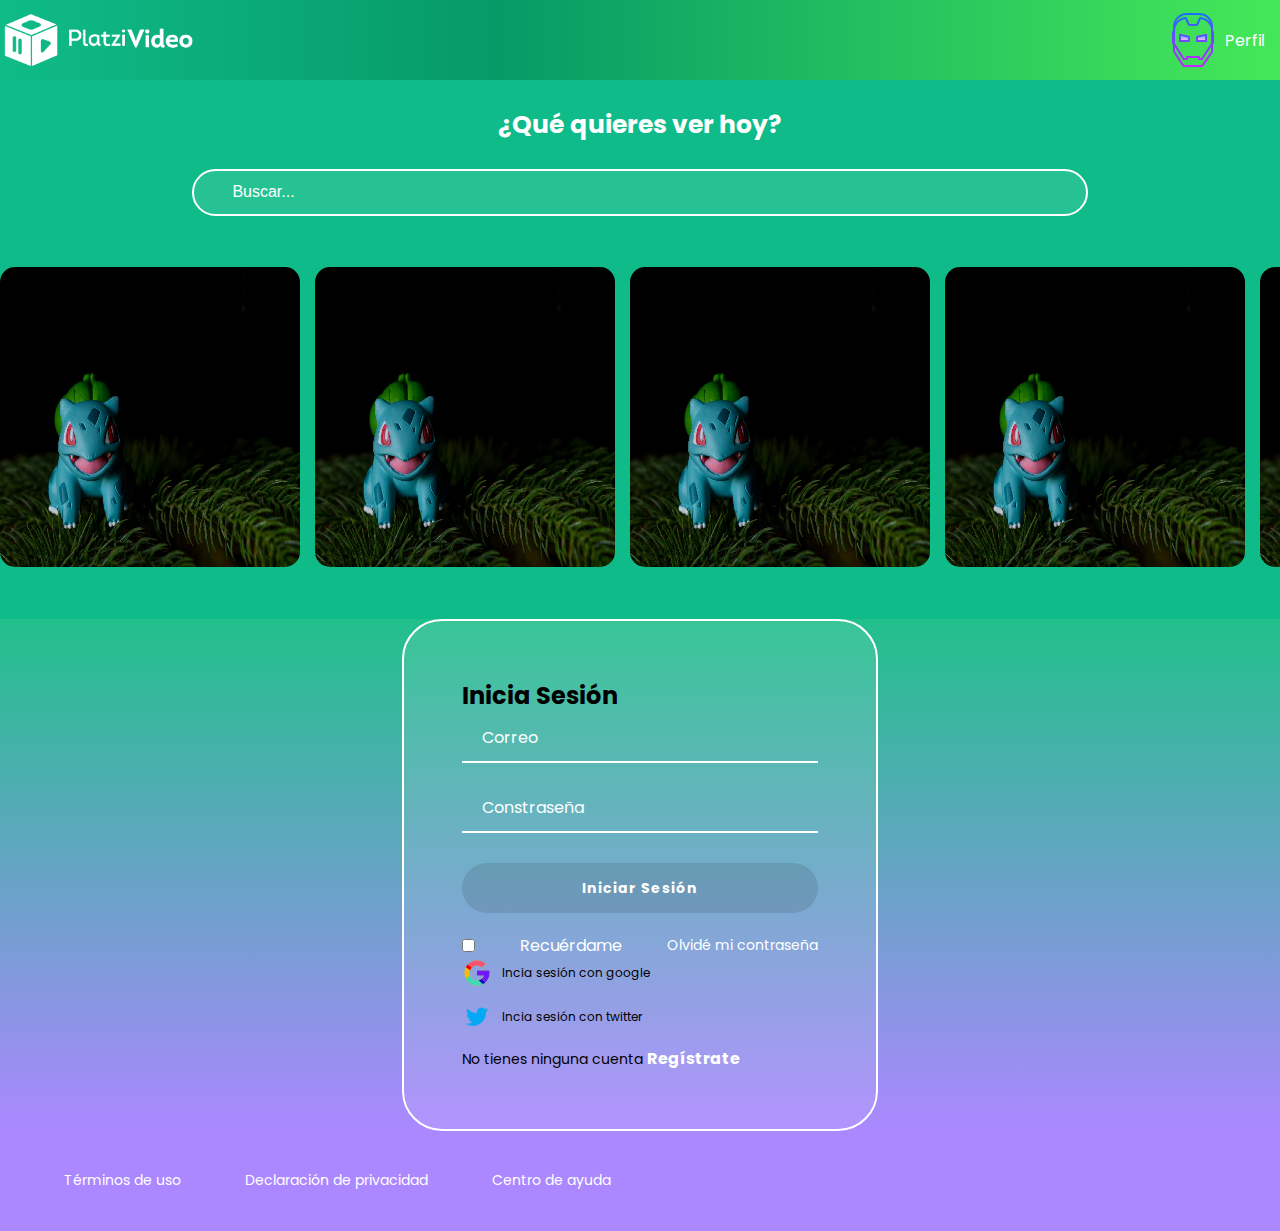
<file: index.html>
<!DOCTYPE html>
<html lang="en">
<head>
    <meta charset="UTF-8">
    <meta http-equiv="X-UA-Compatible" content="IE=edge">
    <meta name="viewport" content="width=device-width, initial-scale=1.0">
    <title>Document</title>
    <link rel="stylesheet" href="styles/style.css">
    <link href="https://fonts.googleapis.com/css2?family=Poppins:ital,wght@0,200;0,300;1,100&display=swap" rel="stylesheet">
</head>
<body>
    <header class="header">
        <img tabindex="0" class="header__img" src="./src/assets/logo.png" alt="Logo de Daniel Castro">
        <div class="header__menu">
            <div class="header__menu--profile">
                <img src="src/assets/user.png" alt="">
                <p>Perfil</p>
            </div>
            <ul class="header__menu--right">
                <li><a href="/">Cuenta</a></li>
                <li><a href="/">Cerrar Sesión</a></li>
            </ul>
        </div>
    </header>
    <section class="main">
        <h2 tabindex="0" class="main__title">¿Qué quieres ver hoy?</h2><br>
        <input class="main__input" type="text" placeholder="Buscar...">
    </section>
    <section class="carousel">
        <div class="carousel__container">
            <div class="carousel__item">
                <img class="carousel__item--img" src="src/assets/BOLBASOR.jpeg" alt="">
                <div class="carousel__details">
                    <div class="carousel__details--images">
                        <img src="src/assets/icons/play.png" alt="play">
                        <img src="src/assets/icons/plus.png" alt="plus">
                    </div>
                    <p class="carousel__details--title">Título descriptivo</p>
                    <p class="carousel__details--subtitle">2019 16+ 114 minutos</p>
                </div>
            </div>
            <div class="carousel__item">
                <img class="carousel__item--img" src="src/assets/BOLBASOR.jpeg" alt="">
                <div class="carousel__details">
                    <div class="carousel__details--images">
                        <img src="src/assets/icons/play.png" alt="play">
                        <img src="src/assets/icons/plus.png" alt="plus">
                    </div>
                    <p class="carousel__details--title">Título descriptivo</p>
                    <p class="carousel__details--subtitle">2019 16+ 114 minutos</p>
                </div>
            </div>
            <div class="carousel__item">
                <img class="carousel__item--img" src="src/assets/BOLBASOR.jpeg" alt="">
                <div class="carousel__details">
                    <div class="carousel__details--images">
                        <img src="src/assets/icons/play.png" alt="play">
                        <img src="src/assets/icons/plus.png" alt="plus">
                    </div>
                    <p class="carousel__details--title">Título descriptivo</p>
                    <p class="carousel__details--subtitle">2019 16+ 114 minutos</p>
                </div>
            </div>
            <div class="carousel__item">
                <img class="carousel__item--img" src="src/assets/BOLBASOR.jpeg" alt="">
                <div class="carousel__details">
                    <div class="carousel__details--images">
                        <img src="src/assets/icons/play.png" alt="play">
                        <img src="src/assets/icons/plus.png" alt="plus">
                    </div>
                    <p class="carousel__details--title">Título descriptivo</p>
                    <p class="carousel__details--subtitle">2019 16+ 114 minutos</p>
                </div>
            </div>
            <div class="carousel__item">
                <img class="carousel__item--img" src="src/assets/BOLBASOR.jpeg" alt="">
                <div class="carousel__details">
                    <div class="carousel__details--images">
                        <img src="src/assets/icons/play.png" alt="play">
                        <img src="src/assets/icons/plus.png" alt="plus">
                    </div>
                    <p class="carousel__details--title">Título descriptivo</p>
                    <p class="carousel__details--subtitle">2019 16+ 114 minutos</p>
                </div>
            </div>
        </div>
    </section>
    <section class="login">
        <section class="login__container">
            <h2>Inicia Sesión</h2>
            <form class="login__container--form" action="">
                <input arial-label="Correo" class="input" type="text" placeholder="Correo">
                <input arial-label="Contraseña" class="input" type="password" placeholder="Constraseña">
                <button class="button">Iniciar Sesión</button>
                <div class="login__container--remember-me">
                    <input arial-label="Activar recuèrdame" type="checkbox" id="caja1" value="checkbox">Recuérdame
                    <a href="#">Olvidé mi contraseña</a>
                </div>
            </form>
            <section class="login__container--social-media">
                <div>
                    <img src="src/assets/icons/google.png" alt="ícono de google">Incia sesión con google
                </div>
                <div>
                    <img src="src/assets/icons/twitter.png" alt="ícono de google">Incia sesión con twitter
                </div>
            </section>
            <p class="login__container--register">No tienes ninguna cuenta <a href="">Regístrate</a> </p>
        </section>
        
    </section>
    <footer class="footer">
        <a href="/">Términos de uso</a>
        <a href="/">Declaración de privacidad</a>
        <a href="/">Centro de ayuda</a>
    </footer>
</body>
</html>
</file>
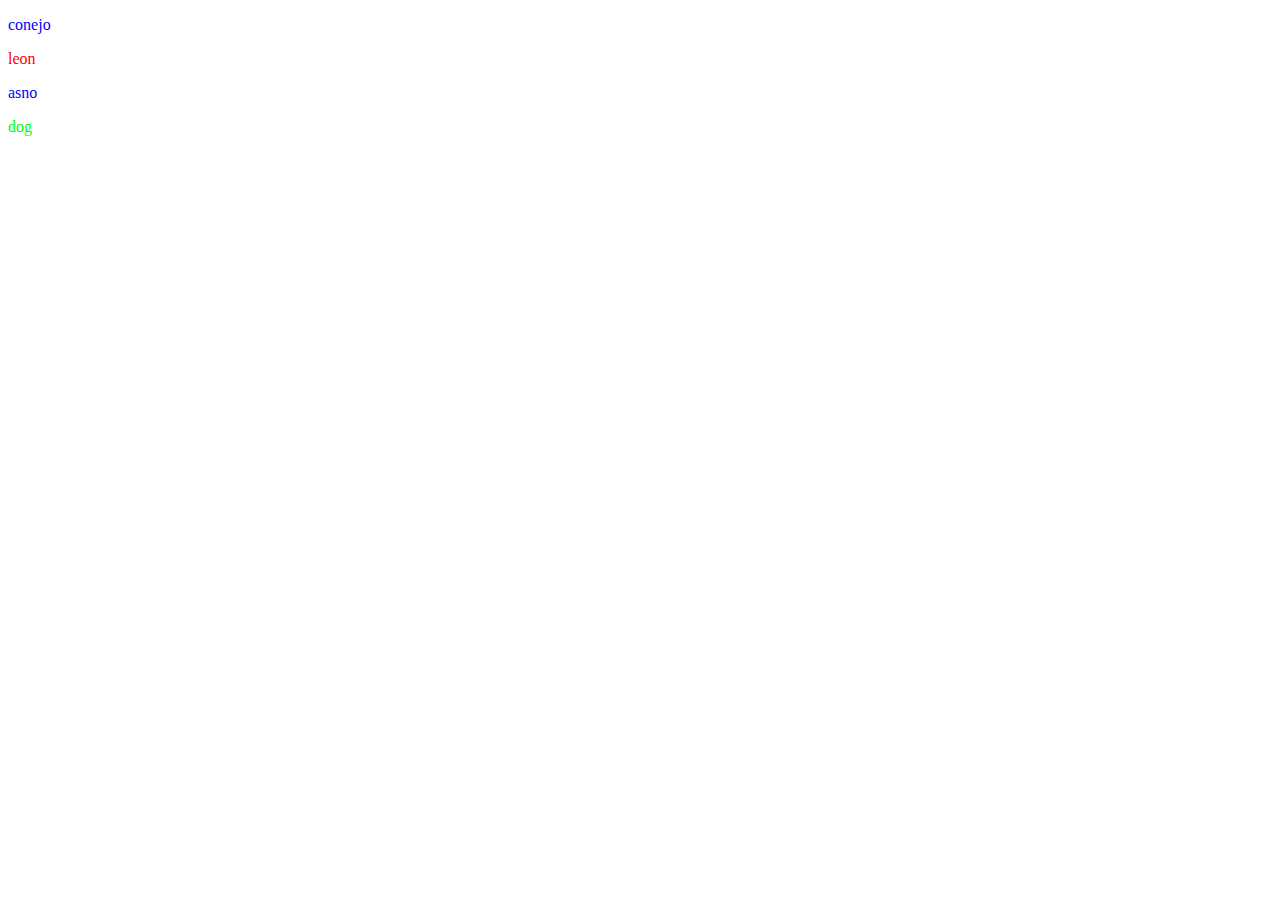
<file: 13.pseudoclases.html>
<!DOCTYPE html>
<html lang="en">
<head>
    <meta charset="UTF-8">
    <meta http-equiv="X-UA-Compatible" content="IE=edge">
    <meta name="viewport" content="width=device-width, initial-scale=1.0">
    <title>Document</title>

</head>
<style>
    p:first-child {
    color: green;
    }

    p:nth-child(2n) {
        /*pares*/
        color: red;
    }

    p:nth-child(2n+1) {
        /*impares*/
        color: blue;
    }

    p:last-child {
        color: lime;
    }
</style>
<body>
    <p>conejo</p>
    <p>leon</p>
    <p>asno</p>
    <p>dog</p>
</body>
</html>
</file>
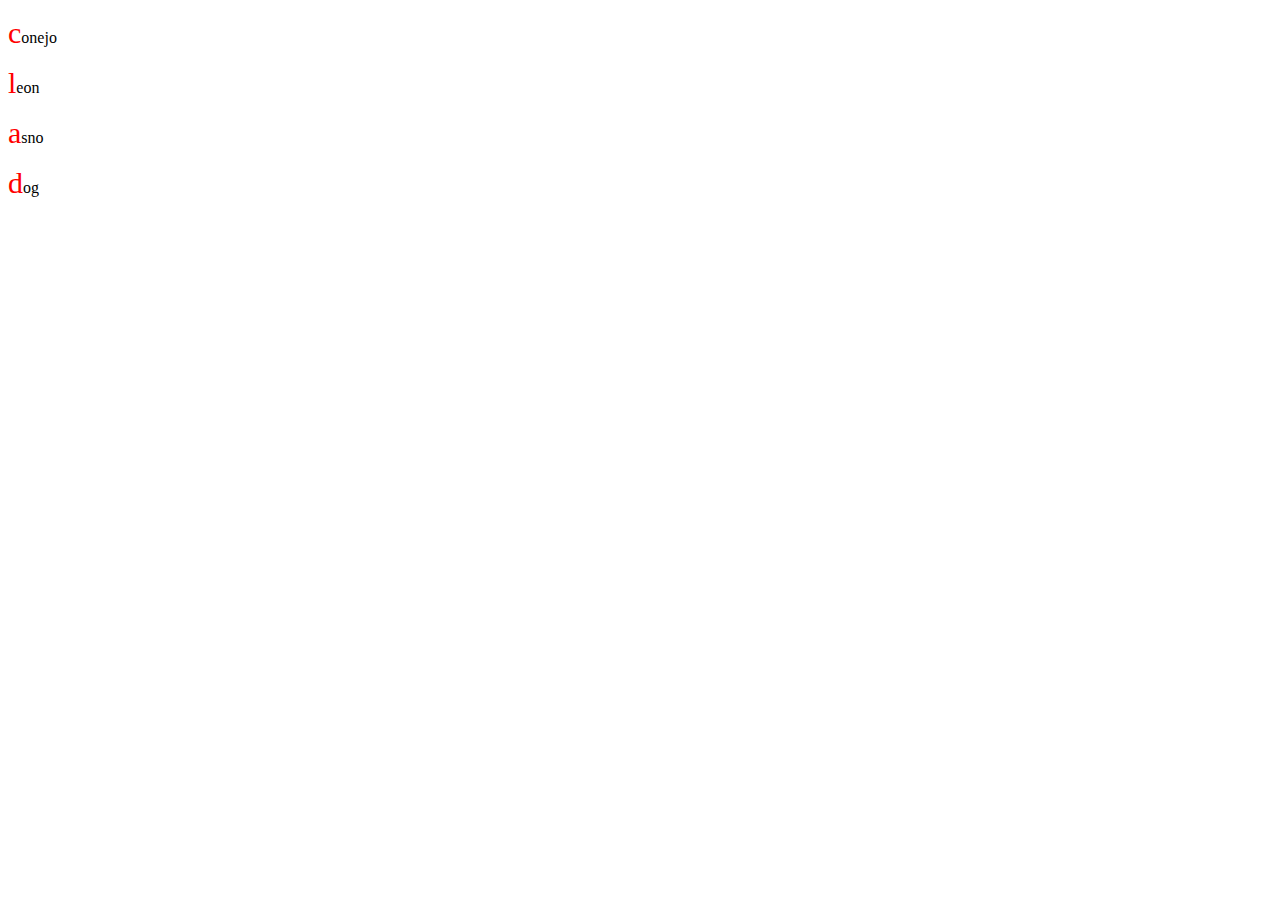
<file: 14pseudoelementos.html>
<!DOCTYPE html>
<html lang="en">
<head>
    <meta charset="UTF-8">
    <meta http-equiv="X-UA-Compatible" content="IE=edge">
    <meta name="viewport" content="width=device-width, initial-scale=1.0">
    <title>Document</title>

</head>
<style>
    p::first-letter{
        color: red;
        font-size: 30px;
    }
</style>
<body>
    <p>conejo</p>
    <p>leon</p>
    <p>asno</p>
    <p>dog</p>
</body>
</html>
</file>
<file: styles/style.css>
:root {
    --fuente: 'Poppins', sans-serif;
}

* {
    margin: 0;
    padding: 0;
    box-sizing: border-box;
}

body {
    font-family: var(--fuente);
    background: rgb(15, 187, 136);

}

.header {
    display: flex;
    justify-content: space-between;
    align-items: center;
    width: 100%;
    min-width: 320px;
    height: 80px;
    background: rgb(15, 187, 136);
    background: linear-gradient(90deg, rgba(15, 187, 136, 1) 0%, rgba(6, 154, 103, 1) 39%, rgba(67, 230, 88, 1) 98%);
}

.header__img {
    align-items: center;
    height: 60px;
}

.header__menu {
    height: 100%;
    margin-right: 15px;

}

.header__menu--profile {
    display: flex;
    align-items: center;
    height: 100%;
    color: white;
}

.header__menu--right {
    display: none;
    list-style: none;
    text-align: right;
    /* background-color: salmon; */
}

.header__menu--right li a {
    color: white;
    text-decoration: none;
}

.header__menu:hover ul {
    display: block;
}

/*----main---*/
.main {
    width: 100%;
    min-width: 320px;
    margin: 0 auto;
    padding: 2% 0;
    text-align: center;
}

.main__title {
    color: white;
    font-size: 25px;
}

.main__input {
    border: 2px solid white;
    border-radius: 25px;
    padding: 1% 3%;
    font-size: 16px;
    width: 70%;
    color: white;
    background-color: rgba(255, 255, 255, 0.1);
    outline: none;
}

::placeholder {
    color: white;
}

.main__input:focus {
    border: 2px solid #a5e6c5;
}

/*---CAROUSEL----*/
.carousel {
    width: 100%;
    min-width: 320px;
    margin: 0 auto;
    /* background-color: blue; */

}

.carousel__container {
    width: 100%;
    display: flex;
    overflow: scroll;
    padding: 2% 0 4% 0;
    transition: 450ms all;
}

.carousel__item {
    position: relative;
    height: 300px;
    min-width: 300px;
    border-radius: 15px;
    overflow: hidden;
    margin-right: 15px;
    cursor: pointer;
    transition: 450ms all;
    transform-origin: center left;
    background-color: red;
}

.carousel__details {
    position: absolute;
    top: 0;
    bottom: 0;
    left: 0;
    right: 0;
}

.carousel__container:hover .carousel__item {
    opacity: 0.8;
}

.carousel__container:hover .carousel__item:hover {
    transform: scale(1.1);
    opacity: 1;
}

.carousel__item:hover~.carousel__item {
    transform: translateX(50px)
}

/*IMAGENES DEL CARRUSEL*/
.carousel__item--img {
    width: 100%;
    height: 100%;
    vertical-align: bottom;
    object-fit: right;
    image-rendering: pixelated;
    /*los pixeles cercanos de un pixel pueden recuperar su apariencia*/
}

.carousel__details {
    position: absolute;
    display: flex;
    flex-direction: column;
    justify-content: flex-end;
    padding: 10px;
    top: 0;
    left: 0;
    right: 0;
    bottom: 0;
    opacity: 0;
    transition: 450ms opacity;
    font-size: 10px;
    color: white;
    background: linear-gradient(to top, rgba(0, 0, 0, .1), rgba(0, 0, 0, .4) 100%);

}

.carousel__details:hover {
    opacity: .8;
}

.carousel__details--images img {
    max-width: 25px;
}

/*---LOGIN----*/
.login {
    display: flex;
    align-items: center;
    justify-content: center;
    flex-direction: column;
    width: 100%;
    min-width: 320px;
    padding: 0px 5%;
    background: linear-gradient(#21C08B, #AB88FF);
}

.login__container {
    display: flex;
    flex-direction: column;
    justify-content: space-around;
    min-width: 280px;
    min-height: 500px;
    padding: 5%;
    border: 2px solid white;
    border-radius: 40px;
    background-color: rgba(255, 255, 255, .1);
}

.login__container--form {
    display: flex;
    flex-direction: column;
}

.login__container--remember-me {
    display: flex;
    margin-top: 10px;
    justify-content: space-between;
    align-items: center;
    color: white;
}

#caja1 {
    font-size: 14px;
    color: white;
}

.login__container--remember-me a {
    font-size: 14px;
    text-decoration: none;
    color: white;
}

.login__container--remember-me a:hover {
    text-decoration: underline;
}

.login__container--social-media>div {
    display: flex;
    align-items: center;
    margin-bottom: 14px;
    font-size: 12px;
}

.login__container--social-media>div>img {
    width: 30px;
    margin-right: 10px;
}

.login__container--register {
    font-size: 14px;
}

.login__container--register a {
    font-size: 16px;
    font-weight: bold;
    text-decoration: none;
    color: white;
}

.login__container--register a:hover {
    text-decoration: underline;
}

.input {
    background-color: transparent;
    border-left: 0px;
    border-top: 0px;
    border-right: 0px;
    border-bottom: 2px solid white;
    font-family: var(--fuente);
    font-size: 16px;
    margin-bottom: 20px;
    outline: none;
    padding: 0 20px;
    height: 50px;
}

::placeholder {
    color: white;
}

.button {
    margin: 10px 0;
    height: 50px;
    cursor: pointer;
    border-radius: 25px;
    border: none;
    font-size: 14px;
    font-weight: bold;
    letter-spacing: 1px;
    font-family: var(--fuente);
    color: white;
    background-color: rgba(0, 0, 0, .1);

}

/*ERROR*/
.main {
    width: 100%;
    min-width: 320px;
    margin: 0 auto;
}

.error {
    display: flex;
    justify-content: center;
    align-items: center;
    height: calc(100vh - 100px - 120px);
    width: 100%;
    min-width: 280px;
    margin: 0 auto;
}

.error__container {
    color: white;
    font-size: 50px;
}

.error__container p {
    font-size: 19px;
}

.pulse {
    animation-duration: 2.5s;
    animation-fill-mode: both;
    animation-iteration-count: infinite;
}

@keyframes error {
    0% {
        transform: scale(1)
    }

    5% {
        transform: scale(1.2)
    }

    100% {
        transform: scale(1)
    }
}

.error__container {
    animation-name: error;
    animation-duration: 1s;
}

/*-----FIN LOGIN ----*/

.footer {
    display: flex;
    align-items: center;
    height: 100px;
    width: 100%;
    min-width: 320px;
    background-color: #AB88FF;
}

.footer a {
    cursor: pointer;
    font-size: 14px;
    padding-left: 5%;
    text-decoration: none;
    color: white;
}

.footer a:hover {
    text-decoration: underline;
}

@media only screen and (max-width:600px) {
    .login__container {
        background-color: transparent;
        border: none;
        padding: 0px;
        width: 100%;
    }

    .footer {
        flex-direction: column;
        align-items: flex-start;
        padding: 0;
        margin: 0;
    }
}
</file>
